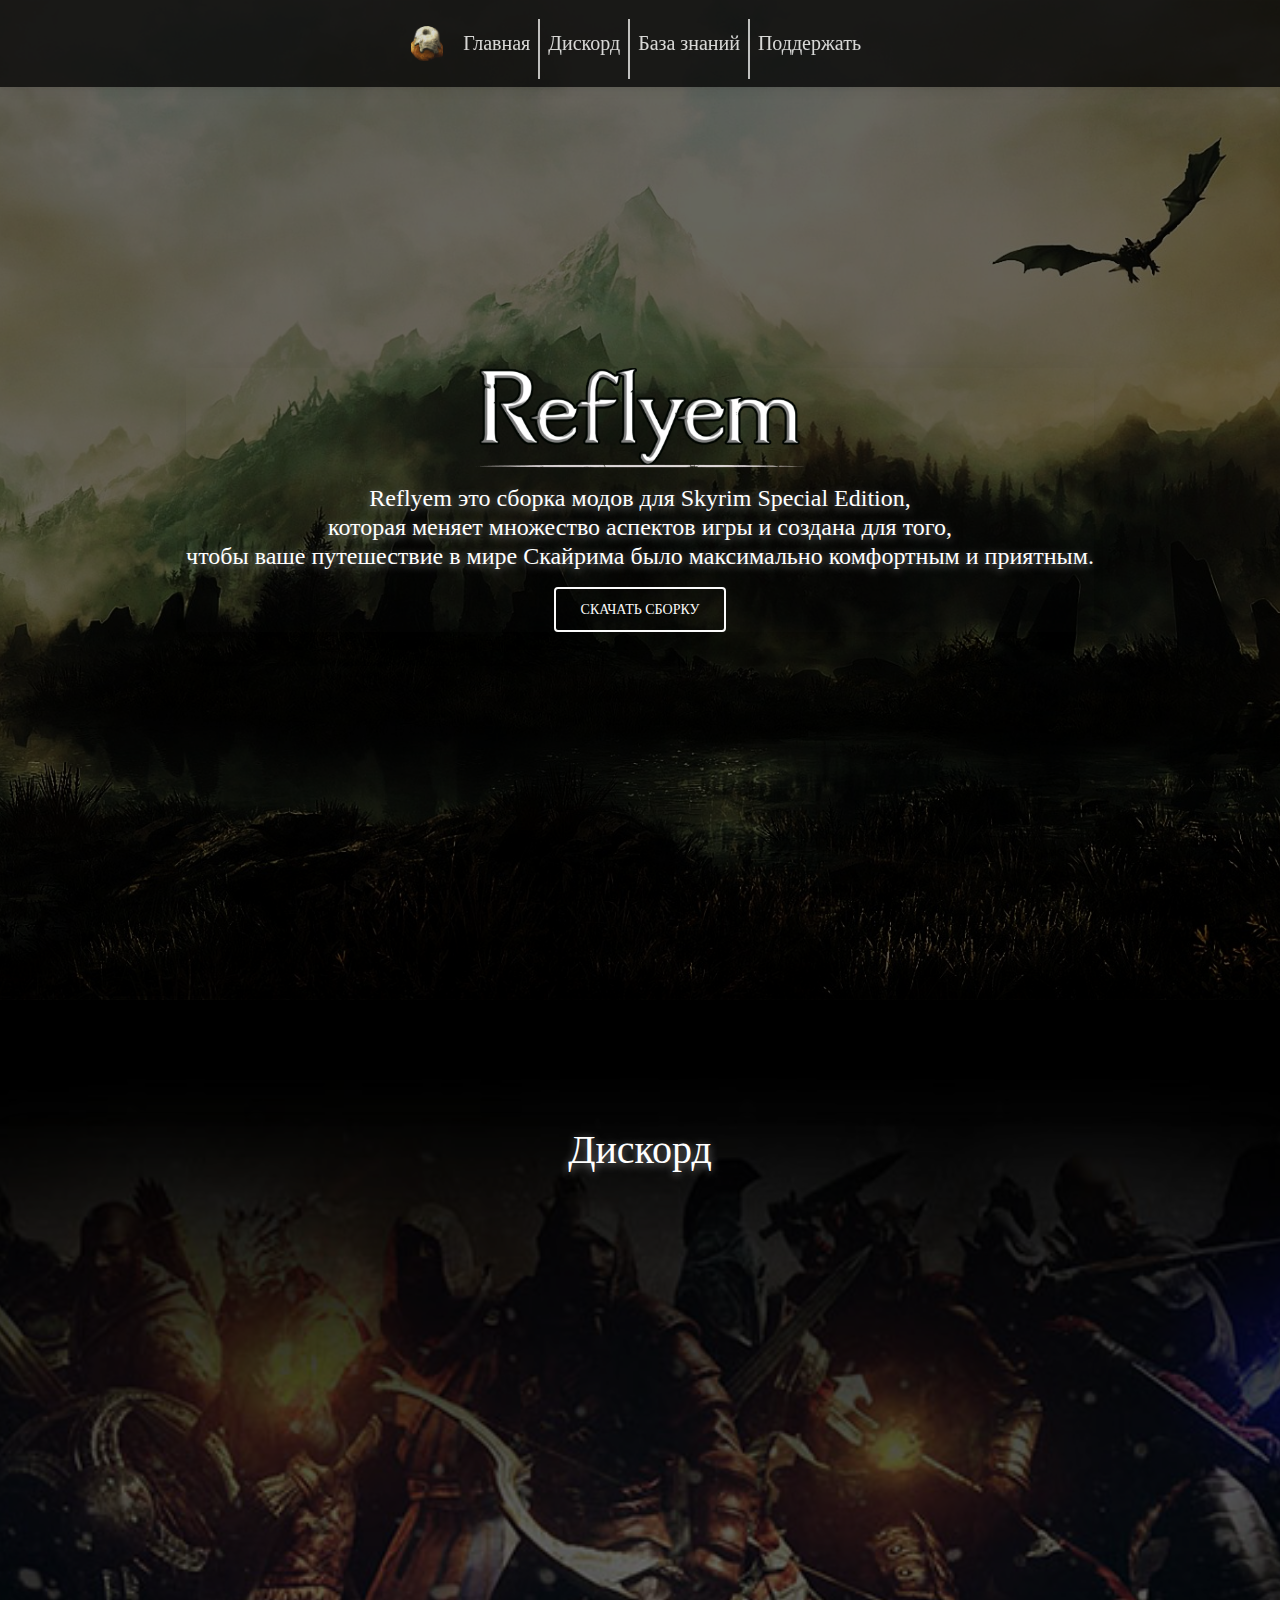
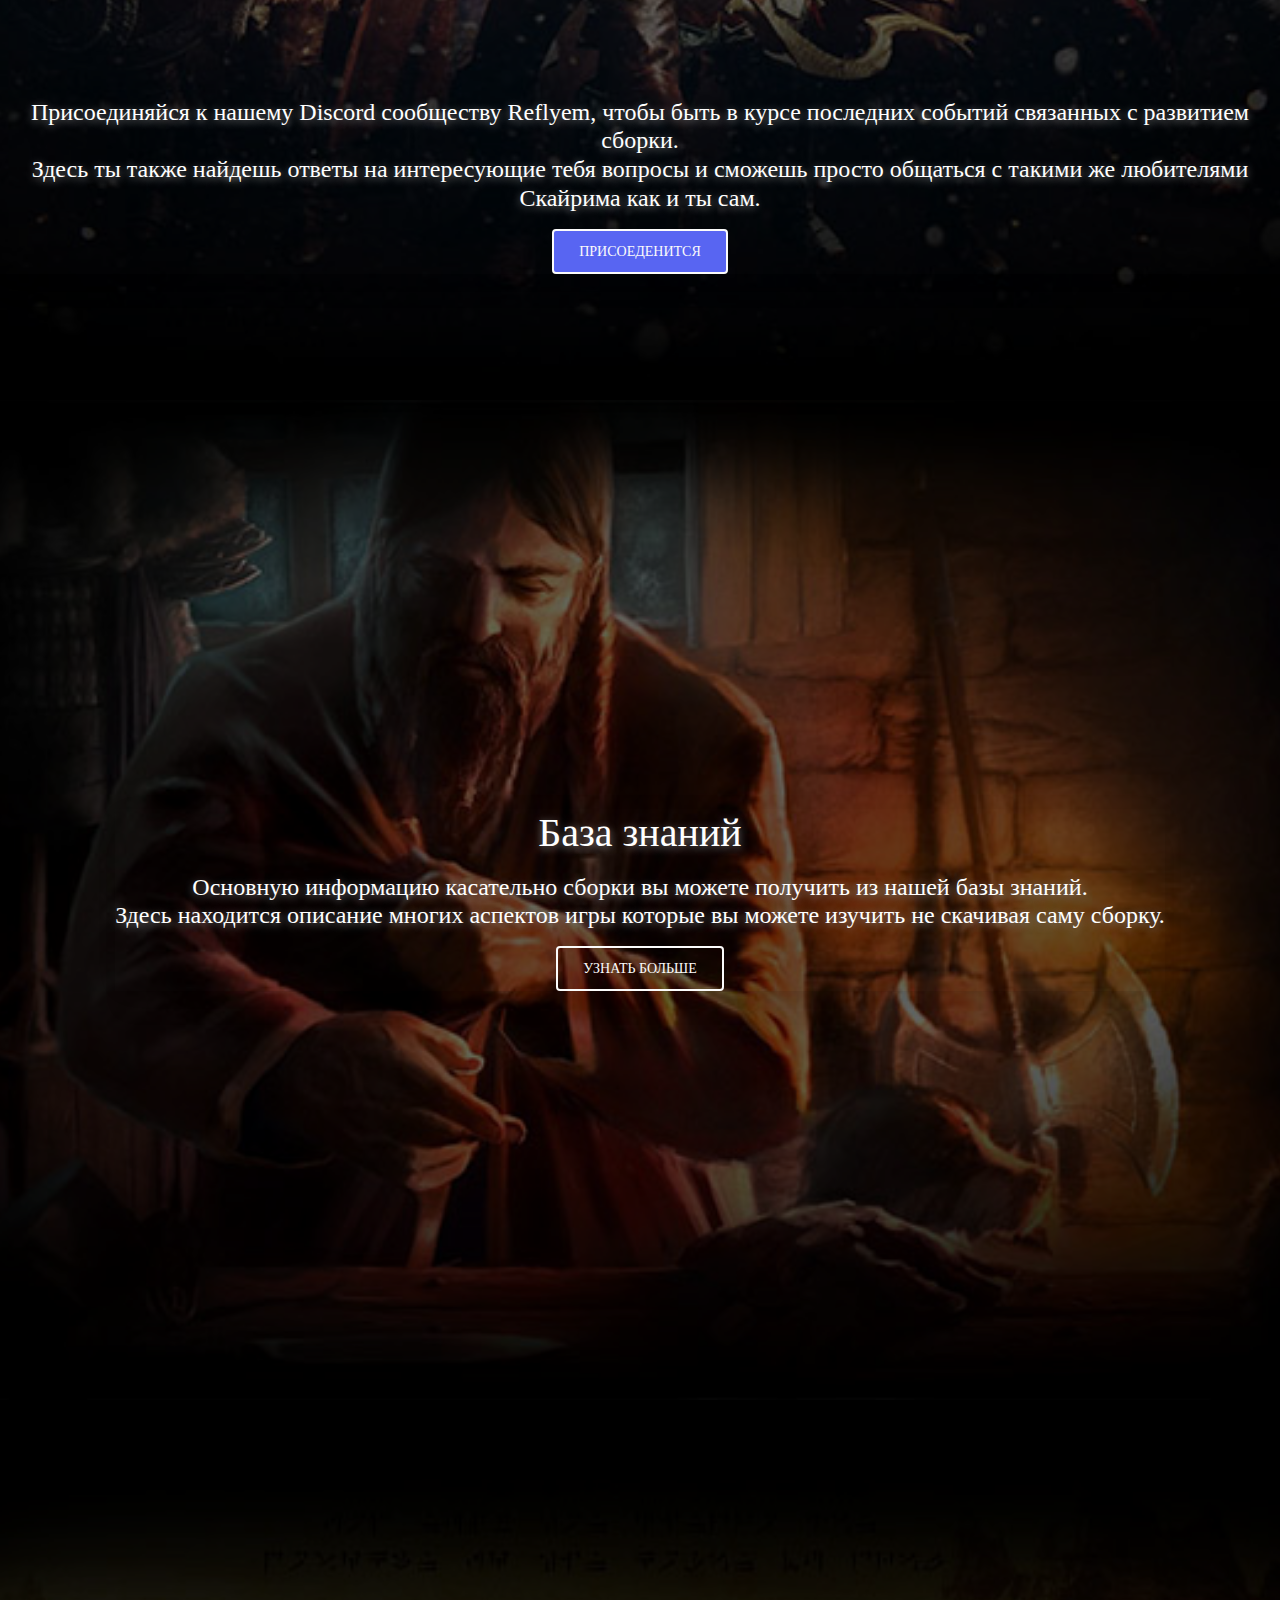
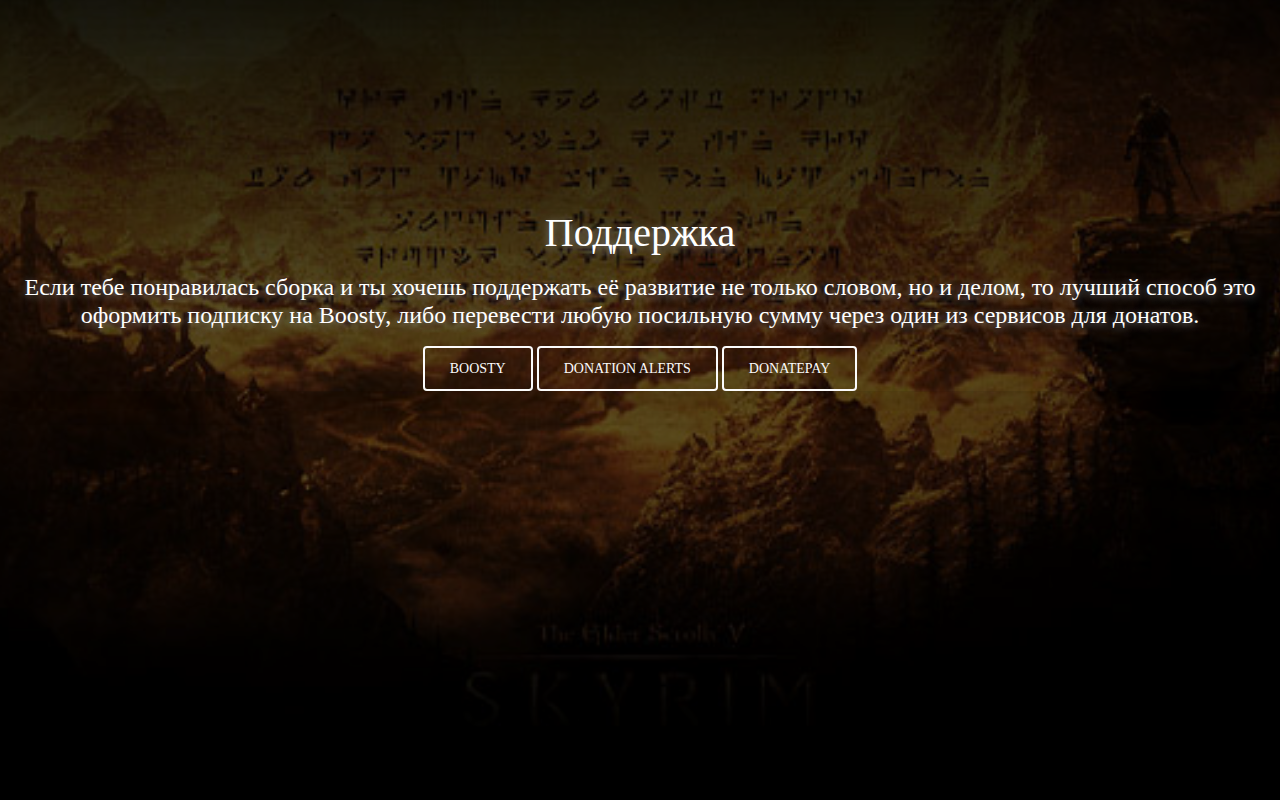
<file: index.html>
<!DOCTYPE html>
<html lang="en">
  <head>
    <meta charset="UTF-8" />
    <meta http-equiv="X-UA-Compatible" content="IE=edge" />
    <meta name="viewport" content="width=device-width, initial-scale=1.0" />
    <meta name="description" content="Сборка модов скайрим">
    <meta name="keywords" content="Reflyem, Рефлием, Скайрим спешл эдишен, сборка модов, моды, reflyem">
    <title> Reflyem </title>
    <link rel="shortcut icon" href="assets/img/slidkiy_rulet.png" type="image/x-icon">
    <link rel="stylesheet" href="assets/style/scrollbar.css">
    <link rel="stylesheet" href="assets/style/font.css">
    <!-- CSS only
    <link href="https://cdn.jsdelivr.net/npm/bootstrap@5.2.3/dist/css/bootstrap.min.css" rel="stylesheet" integrity="sha384-rbsA2VBKQhggwzxH7pPCaAqO46MgnOM80zW1RWuH61DGLwZJEdK2Kadq2F9CUG65" crossorigin="anonymous">
    -->
    <!-- Google Fonts Roboto -->
    <link rel="stylesheet" href="https://fonts.googleapis.com/css2?family=Roboto:wght@300;400;500;700;900&display=swap" />
    <!-- MDB -->
    <link rel="stylesheet" href="assets/mdb/css/mdb.min.css" />
    <!-- Font Awesome -->
    <link rel="stylesheet" href="https://cdnjs.cloudflare.com/ajax/libs/font-awesome/6.0.0/css/all.min.css" />
  </head>

  <style>
    body {
      background-color: #000000;
    }
    * {
      font-family: 'BeaumarchaisC';
    }

  </style>
  <header>
    <!-- Navbar -->
    <nav class="navbar fixed-top navbar-expand-lg navbar-dark opacity-75" style="background: #000000">
      <!-- Container wrapper -->
      <div class="container-fluid">
        <!-- Toggle button -->
        <button
                class="navbar-toggler"
                type="button"
                data-mdb-toggle="collapse"
                data-mdb-target="#navbarCenteredExample"
                aria-controls="navbarCenteredExample"
                aria-expanded="false"
                aria-label="Toggle navigation"
        >
          <i class="fas fa-bars"></i>
        </button>

        <!-- Collapsible wrapper -->
        <div
                class="collapse navbar-collapse justify-content-center"
                id="navbarCenteredExample"
        >
          <!-- Left links -->
          <ul class="navbar-nav mb-2 mb-lg-0">
            <!-- Navbar brand -->
            <a class="navbar-brand me-2" href="#Main" style="height: 70px">

              <img
                      src="assets/img/slidkiy_rulet.png"
                      height="35"
                      alt="Logo"
                      loading="lazy"
                      style="margin-top: -1px;"
              />
            </a>
            <li class="nav-item fs-5" style="margin-top: 10px">
              <a class="nav-link active border border-top-0 border-bottom-0 border-start-0 h-100" style="height: 60px" aria-current="page" href="#Main">Главная</a>
            </li>
            <li class="nav-item fs-5" style="margin-top: 10px">
              <a class="nav-link active border border-top-0 border-bottom-0 h-100" aria-current="page" href="#Discord">Дискорд</a>
            </li>
            <li class="nav-item fs-5" style="margin-top: 10px">
              <a class="nav-link active border border-top-0 border-bottom-0 h-100" aria-current="page" href="#Base">База знаний</a>
            </li>
            <li class="nav-item fs-5" style="margin-top: 10px">
              <a class="nav-link active border border-top-0 border-bottom-0 border-end-0 h-100" aria-current="page" href="#Donation">Поддержать</a>
            </li>
          </ul>
          <!-- Left links -->
        </div>
        <!-- Collapsible wrapper -->
      </div>
      <!-- Container wrapper -->
    </nav>
    <!-- Navbar -->

    <!-- Background image -->

    <div
            class="p-5 text-center bg-image"
            style="
      background-image: url('assets/img/426259.jpg');
      height: 1000px;
    "
    >
      <div class="mask" style="background-color: rgba(0, 0, 0, 0.6);">
        <a name="Main"></a>
        <div class="d-flex justify-content-center align-items-center h-100 ">
          <div class="text-white shadow-5">
            <h1 class="mb-3 " style="text-shadow: 0 2px 8px rgb(128 128 128);"> <img src="assets/img/logo.png" style="height: 100px" alt="logo"></h1>
            <h4 class="mb-3 fw-normal text-center" style="text-shadow: 0 2px 8px rgb(128 128 128);">Reflyem это сборка модов для Skyrim Special Edition,<br>которая меняет множество аспектов игры и создана для того,<br>чтобы ваше путешествие в мире Скайрима было максимально комфортным и приятным.</h4>
            <a target="_blank" class="btn btn-outline-light btn-lg fw-normal" href="https://drive.google.com/file/d/1xD36sPv89z9q97q1HPe8toXAMzO9MWtm/view?usp=sharing" role="button"
            >Скачать сборку</a
            >
          </div>
        </div>
      </div>
    </div>
    <!-- Background image -->
  </header>


  <div
          class="p-5 text-center bg-image"
          style="
      background-image: url('assets/img/normfon.jpg');
      position: relative;
      height: 1000px;
    "
  >
    <div class="mask" style="background-color: rgba(0, 0, 0, 0.6);">
      <a name="Discord"></a>
      <div class="d-flex justify-content-center align-items-center h-100 ">
        <div class="text-white shadow-5">
          <h1 class="mb-3 " style="text-shadow: 0 2px 8px rgb(128 128 128);">Дискорд</h1>
          <iframe src="https://discord.com/widget?id=769091851977490432&theme=dark" width="350" height="500" allowtransparency="true" frameborder="0" sandbox="allow-popups allow-popups-to-escape-sandbox allow-same-origin allow-scripts"></iframe>
          <h4 class="mb-3 fw-normal text-center" style="text-shadow: 0 2px 8px rgb(128 128 128);">Присоединяйся к нашему Discord сообществу Reflyem, чтобы быть в курсе последних событий связанных с развитием сборки.
            <br> Здесь ты также найдешь ответы на интересующие тебя вопросы и сможешь просто общаться с такими же любителями Скайрима как и ты сам.</h4>
          <a target="_blank" class="btn btn-outline-light btn-lg fw-normal" href="https://discord.com/invite/a5qqytPg?utm_source=Discord%20Widget&utm_medium=Connect" role="button"
             style="
            background-color: hsl(235,calc(var(--saturation-factor, 1)*85.6%),64.7%);
"
          >Присоеденится</a
          >
        </div>
      </div>
    </div>
  </div>


  <div
          class="p-5 text-center bg-image"
          style="
      background-image: url('assets/img/normfom1.jpg');
      height: 1000px;
    "
  >
    <div class="mask" style="background-color: rgba(0, 0, 0, 0.6);">
      <a name="Base"></a>
      <div class="d-flex justify-content-center align-items-center h-100 ">
        <div class="text-white shadow-5">
          <h1 class="mb-3 " style="text-shadow: 0 2px 8px rgb(128 128 128);">База знаний</h1>
          <h4 class="mb-3 fw-normal text-center" style="text-shadow: 0 2px 8px rgb(128 128 128);">Основную информацию касательно сборки вы можете получить из нашей базы знаний.
            <br> Здесь находится описание многих аспектов игры которые вы можете изучить не скачивая саму сборку.</h4>
          <a target="_blank" class="btn btn-outline-light btn-lg fw-normal" href="https://docs.google.com/spreadsheets/d/1iZ5joNo9xgOA9Z-dAdt0RnIXJmdzjI13kJPduLEe38I/edit#gid=28461296" role="button"
          >Узнать больше</a
          >
        </div>
      </div>
    </div>
  </div>

  <div
          class="p-5 text-center bg-image"
          style="
      background-image: url('assets/img/123.jpg');
      height: 1000px;
    "
  >
    <div class="mask" style="background-color: rgba(0, 0, 0, 0.6);">
      <a name="Donation"></a>
      <div class="d-flex justify-content-center align-items-center h-100 ">
        <div class="text-white shadow-5">
          <h1 class="mb-3 " style="text-shadow: 0 2px 8px rgb(128 128 128);">Поддержка</h1>
          <h4 class="mb-3 fw-normal text-center" style="text-shadow: 0 2px 8px rgb(128 128 128);">Если тебе понравилась сборка и ты хочешь поддержать её развитие не только словом, но и делом, то лучший способ это оформить подписку на Boosty, либо перевести любую посильную сумму через один из сервисов для донатов.</h4>
          <a target="_blank" class="btn btn-outline-light btn-lg fw-normal" href="https://boosty.to/refly" role="button"
          >Boosty</a
          >
          <a target="_blank" class="btn btn-outline-light btn-lg fw-normal" href="https://www.donationalerts.com/r/reflytv" role="button"
          >Donation Alerts</a
          >
          <a target="_blank" class="btn btn-outline-light btn-lg fw-normal" href="https://new.donatepay.ru/@reflyq" role="button"
          >Donatepay</a
          >
        </div>
      </div>
    </div>
  </div>

  <!-- Jumbotron -->
    <!-- JavaScript Bundle with Popper -->
<script src="https://cdn.jsdelivr.net/npm/bootstrap@5.2.3/dist/js/bootstrap.bundle.min.js" integrity="sha384-kenU1KFdBIe4zVF0s0G1M5b4hcpxyD9F7jL+jjXkk+Q2h455rYXK/7HAuoJl+0I4" crossorigin="anonymous"></script>
<!-- MDB -->
<script type="text/javascript" src="assets/mdb/js/mdb.min.js"></script>
<!-- Custom scripts -->
<script type="text/javascript"></script>
    </body>
</html>
</file>
<file: assets/style/scrollbar.css>
/* width */
::-webkit-scrollbar {
    width: 10px;
}

/* Track */
::-webkit-scrollbar-track {
    background: #000000;
}

/* Handle */
::-webkit-scrollbar-thumb {
    background: #ecedf0;
}

/* Handle on hover */
::-webkit-scrollbar-thumb:hover {
    background: #555;
}
</file>
<file: assets/style/font.css>
@font-face {
    src: url("Indira_df.ttf");
}
@font-face {
    src: url("BeaumarchaisC.ttf");
}
</file>
